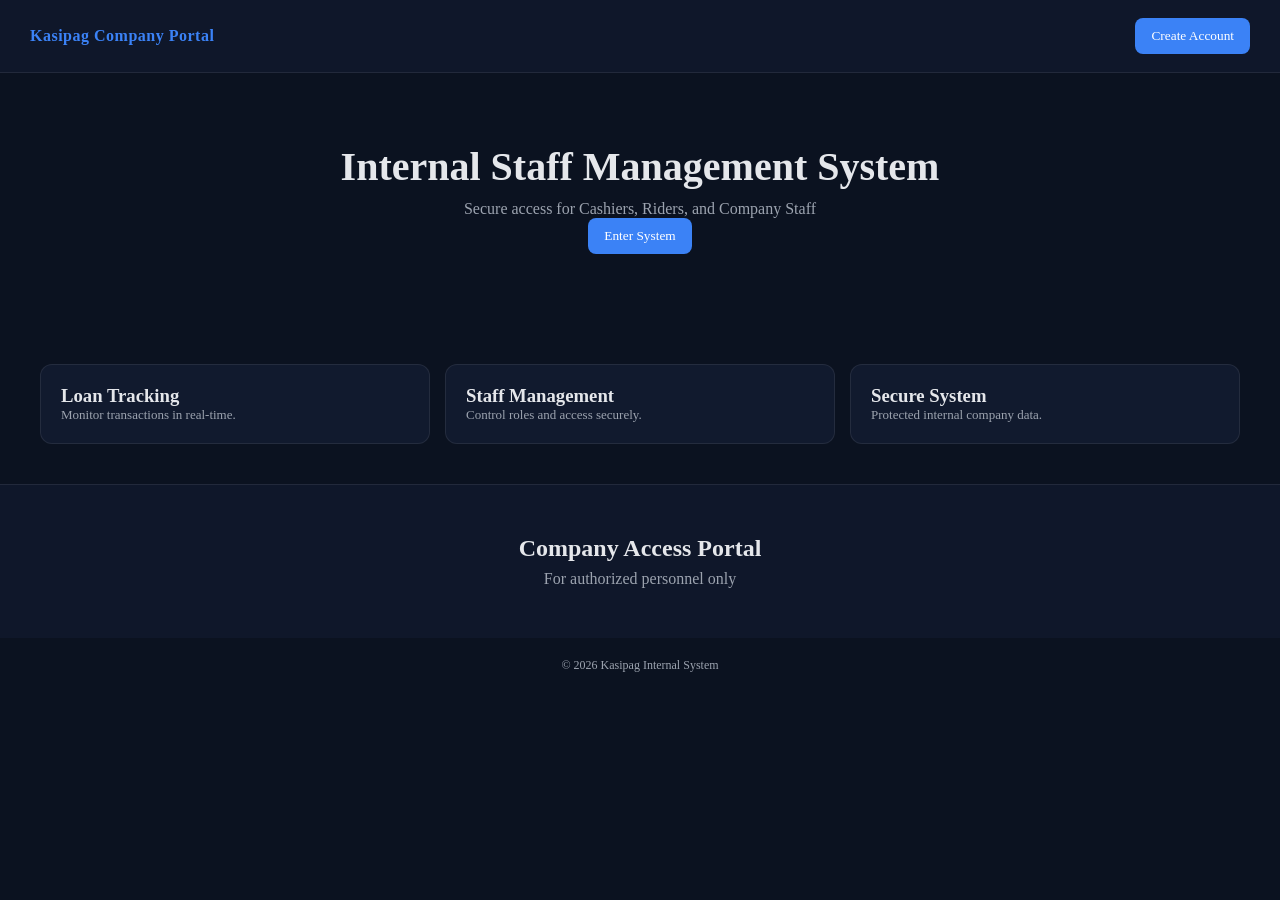
<file: index.html>
<!DOCTYPE html>
<html lang="en">
<head>
<meta charset="UTF-8">
<meta name="viewport" content="width=device-width, initial-scale=1.0">
<title>Kasipag Company Portal</title>

<style>
:root{
  --bg:#0b1220;
  --card:#111a2e;
  --text:#e5e7eb;
  --muted:#9ca3af;
  --accent:#3b82f6;
  --border:rgba(255,255,255,0.08);
}

*{
  margin:0;
  padding:0;
  box-sizing:border-box;
  font-family:Segoe UI;
}

body{
  background:var(--bg);
  color:var(--text);
  overflow-x:hidden;
}

/* HEADER */
header{
  display:flex;
  justify-content:space-between;
  align-items:center;
  padding:18px 30px;
  background:#0f172a;
  border-bottom:1px solid var(--border);
  position:sticky;
  top:0;
}

.logo{
  font-weight:600;
  color:var(--accent);
  letter-spacing:0.5px;
}

.btn{
  padding:10px 16px;
  border:none;
  border-radius:8px;
  background:var(--accent);
  color:white;
  cursor:pointer;
  transition:.2s;
}

.btn:hover{
  opacity:0.85;
}

/* HERO */
.hero{
  text-align:center;
  padding:70px 20px;
}

.hero h1{
  font-size:40px;
  font-weight:600;
}

.hero p{
  color:var(--muted);
  margin-top:10px;
}

/* FEATURES */
.features{
  display:grid;
  grid-template-columns:repeat(auto-fit,minmax(220px,1fr));
  gap:15px;
  padding:40px;
}

.card{
  background:var(--card);
  padding:20px;
  border-radius:12px;
  border:1px solid var(--border);
  transition:.2s;
}

.card:hover{
  transform:translateY(-3px);
}

/* CTA */
.cta{
  text-align:center;
  padding:50px 20px;
  background:#0f172a;
  border-top:1px solid var(--border);
}

/* MODAL */
.modal{
  position:fixed;
  inset:0;
  display:none;
  justify-content:center;
  align-items:center;
  background:rgba(0,0,0,0.6);
}

.modal-box{
  width:340px;
  background:var(--card);
  padding:20px;
  border-radius:12px;
  border:1px solid var(--border);
}

.modal-box h3{
  margin-bottom:10px;
  font-weight:500;
}

input,select{
  width:100%;
  padding:10px;
  margin:8px 0;
  border-radius:8px;
  border:1px solid var(--border);
  background:#0b1220;
  color:white;
  outline:none;
}

.close{
  float:right;
  cursor:pointer;
  color:var(--muted);
}

#msg{
  font-size:12px;
  margin-top:8px;
  color:var(--muted);
}

/* RESPONSIVE */
@media(max-width:600px){
  .hero h1{font-size:28px;}
}
</style>
</head>

<body>

<header>
  <div class="logo">Kasipag Company Portal</div>
  <button class="btn" onclick="openModal()">Create Account</button>
</header>

<section class="hero">
  <h1>Internal Staff Management System</h1>
  <p>Secure access for Cashiers, Riders, and Company Staff</p>

  <a href="role-selector.html">
    <button class="btn">Enter System</button>
  </a>
</section>

<section class="features">

  <div class="card">
    <h3>Loan Tracking</h3>
    <p style="color:var(--muted);font-size:13px;">Monitor transactions in real-time.</p>
  </div>

  <div class="card">
    <h3>Staff Management</h3>
    <p style="color:var(--muted);font-size:13px;">Control roles and access securely.</p>
  </div>

  <div class="card">
    <h3>Secure System</h3>
    <p style="color:var(--muted);font-size:13px;">Protected internal company data.</p>
  </div>

</section>

<section class="cta">
  <h2>Company Access Portal</h2>
  <p style="color:var(--muted);margin-top:8px;">For authorized personnel only</p>
</section>

<footer style="text-align:center;padding:20px;color:var(--muted);font-size:12px;">
  © 2026 Kasipag Internal System
</footer>

<!-- MODAL -->
<div class="modal" id="modal">

  <div class="modal-box">

    <span class="close" onclick="closeModal()">✖</span>

    <h3>Create Staff Account</h3>

    <input id="name" placeholder="Full Name">
    <input id="email" placeholder="Company Email">
    <input id="password" type="password" placeholder="Password">

    <select id="role">
      <option value="cashier">Cashier</option>
      <option value="rider 1">Rider 1</option>
      <option value="rider 2">Rider 2</option>
      <option value="rider 3">Rider 3</option>
    </select>

    <button class="btn" onclick="signup()">Submit Request</button>

    <p id="msg"></p>

  </div>

</div>

<script>

function openModal(){
  modal.style.display="flex";
}

function closeModal(){
  modal.style.display="none";
}

/* COMPANY SIGNUP FLOW */
function signup(){

  let users = JSON.parse(localStorage.getItem("users")) || [];

  let newUser = {
    name:name.value,
    email:email.value,
    password:password.value,
    role:role.value,
    status:"pending"
  };

  users.push(newUser);
  localStorage.setItem("users", JSON.stringify(users));

  msg.innerHTML = "Request submitted. Waiting for HR approval...";
  msg.style.color = "#9ca3af";

  setTimeout(()=>{
    alert("Submitted to HR ✔ Await confirmation");
    closeModal();
  },1200);

}

</script>

</body>
</html>
</file>
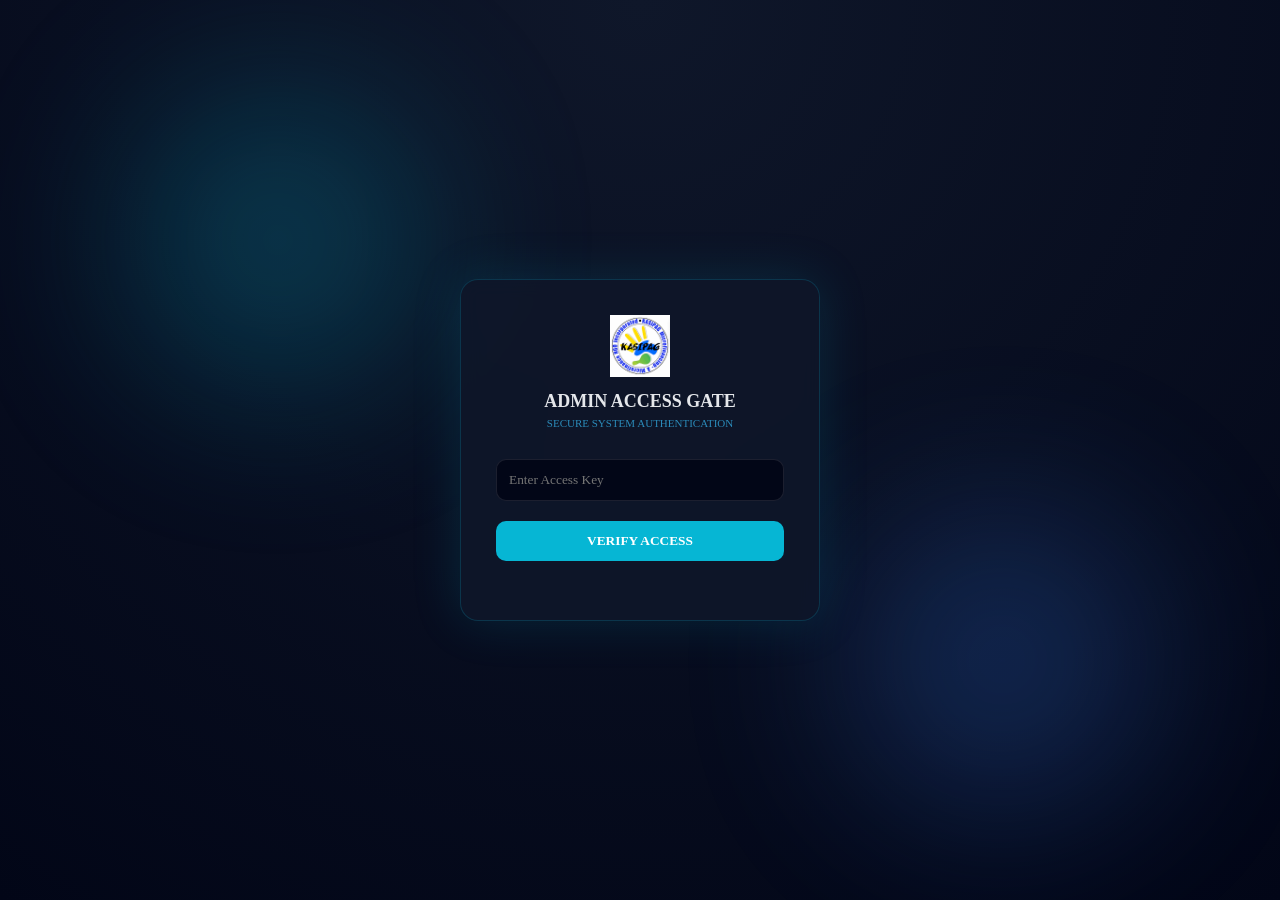
<file: admin-access.html>
<!DOCTYPE html>
<html lang="en">
<head>
<meta charset="UTF-8">
<meta name="viewport" content="width=device-width, initial-scale=1.0">
<title>Secure Admin Access</title>

<style>
:root{
  --bg:#020617;
  --card:#0f172a;
  --accent:#06b6d4;
  --text:#e5e7eb;
  --danger:#ef4444;
  --success:#22c55e;
}

*{
  margin:0;
  padding:0;
  box-sizing:border-box;
  font-family:Segoe UI;
}

body{
  height:100vh;
  display:flex;
  justify-content:center;
  align-items:center;
  background:radial-gradient(circle at top,#0f172a,#020617);
  color:var(--text);
  overflow:hidden;
}

/* 🔥 BACKGROUND EFFECT */
.bg{
  position:fixed;
  width:100%;
  height:100%;
  z-index:-1;
}

.glow{
  position:absolute;
  width:300px;
  height:300px;
  border-radius:50%;
  filter:blur(90px);
  opacity:0.25;
  animation:float 8s infinite alternate;
}

.g1{background:#06b6d4;top:10%;left:10%;}
.g2{background:#3b82f6;bottom:10%;right:10%;}

@keyframes float{
  from{transform:translateY(0);}
  to{transform:translateY(40px);}
}

/* LOGIN BOX */
.box{
  width:360px;
  padding:35px;
  border-radius:18px;
  background:rgba(15,23,42,0.9);
  border:1px solid rgba(6,182,212,0.2);
  box-shadow:0 0 50px rgba(6,182,212,0.15);
  text-align:center;
  backdrop-filter:blur(10px);
  animation:fade 0.6s ease-in-out;
}

@keyframes fade{
  from{opacity:0;transform:translateY(20px);}
  to{opacity:1;transform:translateY(0);}
}

.logo{
  width:60px;
  margin-bottom:10px;
}

h2{
  font-size:18px;
  margin-bottom:5px;
}

.secure{
  font-size:11px;
  color:#38bdf8;
  opacity:0.7;
  margin-bottom:20px;
}

/* INPUT */
input{
  width:100%;
  padding:12px;
  margin:10px 0;
  border-radius:10px;
  border:1px solid rgba(255,255,255,0.1);
  background:#020617;
  color:white;
  outline:none;
}

input:focus{
  border-color:var(--accent);
}

/* BUTTON */
button{
  width:100%;
  padding:12px;
  margin-top:10px;
  border:none;
  border-radius:10px;
  background:var(--accent);
  color:white;
  font-weight:600;
  cursor:pointer;
  transition:.2s;
}

button:hover{
  transform:scale(1.03);
  box-shadow:0 0 15px rgba(6,182,212,0.4);
}

/* LOADING */
.loading{
  height:4px;
  width:0%;
  margin-top:10px;
  background:var(--accent);
  transition:0.5s;
}

/* MESSAGE */
#msg{
  margin-top:10px;
  font-size:12px;
}

/* SHAKE */
.shake{
  animation:shake 0.3s;
}

@keyframes shake{
  0%{transform:translateX(0);}
  25%{transform:translateX(-5px);}
  50%{transform:translateX(5px);}
  75%{transform:translateX(-5px);}
  100%{transform:translateX(0);}
}

/* MOBILE */
@media(max-width:480px){
  .box{
    width:90%;
  }
}
</style>
</head>

<body>

<!-- BACKGROUND -->
<div class="bg">
  <div class="glow g1"></div>
  <div class="glow g2"></div>
</div>

<!-- LOGIN -->
<div class="box" id="box">

  <img src="kasipag.png" class="logo">

  <h2>ADMIN ACCESS GATE</h2>
  <div class="secure">SECURE SYSTEM AUTHENTICATION</div>

  <input type="password" id="accessKey" placeholder="Enter Access Key">

  <button onclick="checkAccess()">VERIFY ACCESS</button>

  <div class="loading" id="load"></div>

  <p id="msg"></p>

</div>

<script>

function checkAccess(){

  const key = document.getElementById("accessKey").value;
  const msg = document.getElementById("msg");
  const box = document.getElementById("box");
  const load = document.getElementById("load");

  load.style.width = "100%";
  msg.innerHTML = "Verifying secure token...";

  setTimeout(()=>{

    if(key === "admin123"){
      msg.style.color = "#22c55e";
      msg.innerHTML = "Access Granted ✔";
      
      setTimeout(()=>{
        window.location.href = "admin-login.html";
      },800);

    } else {
      msg.style.color = "#ef4444";
      msg.innerHTML = "Invalid Access Key";
      box.classList.add("shake");

      setTimeout(()=>{
        box.classList.remove("shake");
      },300);

      load.style.width = "0%";
    }

  },1200);

}

</script>

</body>
</html>
</file>
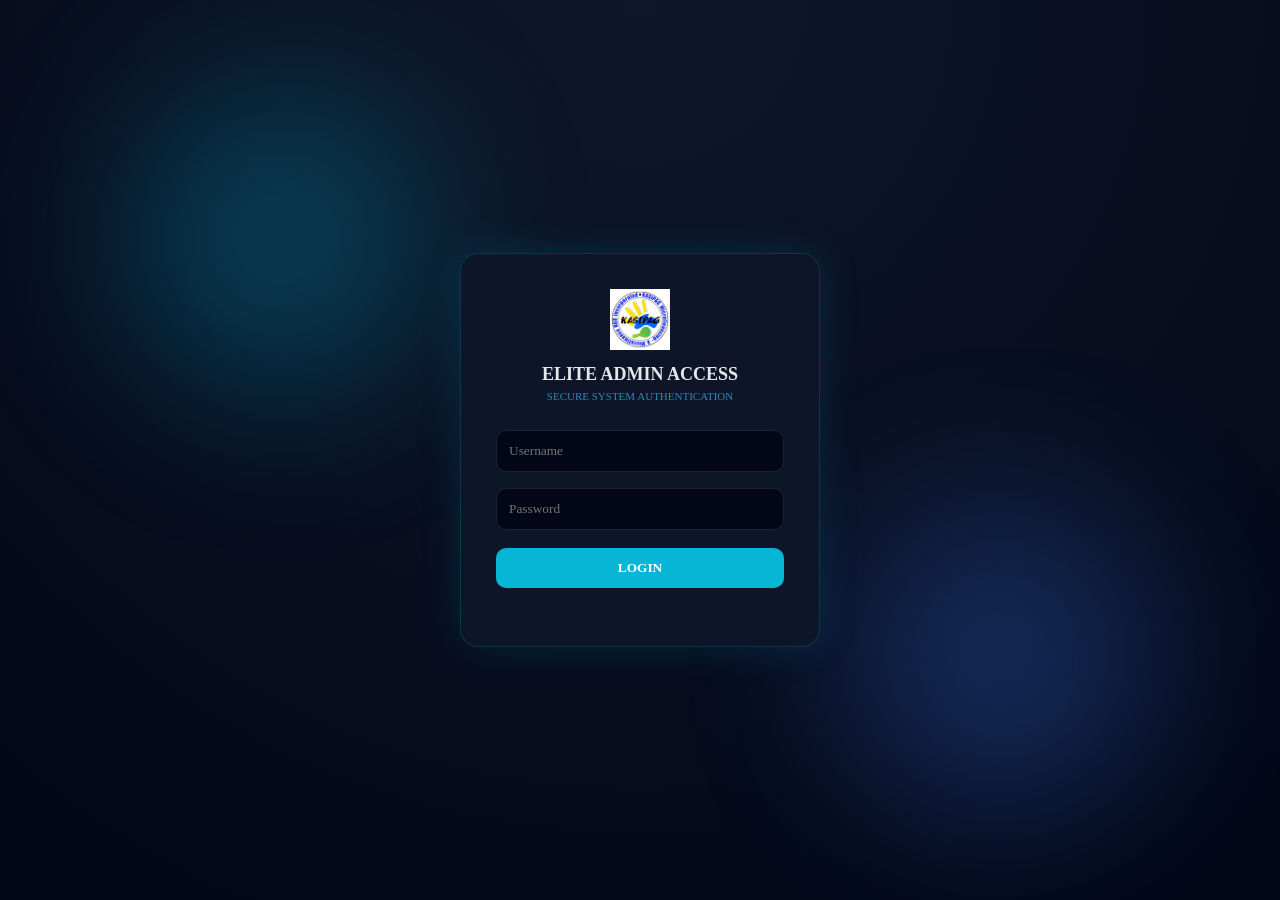
<file: admin-login.html>
<!DOCTYPE html>
<html lang="en">
<head>
<meta charset="UTF-8">
<meta name="viewport" content="width=device-width, initial-scale=1.0">
<title>Kasipag Elite Admin</title>

<style>
:root{
  --bg:#050b18;
  --card:#0f172a;
  --accent:#06b6d4;
  --text:#e5e7eb;
  --danger:#ef4444;
  --success:#22c55e;
}

*{
  margin:0;
  padding:0;
  box-sizing:border-box;
  font-family:Segoe UI;
}

body{
  height:100vh;
  display:flex;
  justify-content:center;
  align-items:center;
  background:radial-gradient(circle at top,#0f172a,#020617);
  color:var(--text);
  overflow:hidden;
}

/* 🔥 BACKGROUND GLOW */
.bg{
  position:fixed;
  width:100%;
  height:100%;
  z-index:-1;
}

.glow{
  position:absolute;
  width:300px;
  height:300px;
  border-radius:50%;
  filter:blur(90px);
  opacity:0.3;
  animation:float 8s infinite alternate;
}

.g1{background:#06b6d4;top:10%;left:10%;}
.g2{background:#3b82f6;bottom:10%;right:10%;}

@keyframes float{
  from{transform:translateY(0);}
  to{transform:translateY(40px);}
}

/* LOGIN BOX */
.box{
  width:360px;
  padding:35px;
  border-radius:18px;
  background:rgba(15,23,42,0.9);
  border:1px solid rgba(6,182,212,0.2);
  box-shadow:0 0 40px rgba(6,182,212,0.15);
  text-align:center;
  backdrop-filter:blur(10px);
  animation:fade 0.8s ease-in-out;
}

@keyframes fade{
  from{opacity:0;transform:translateY(20px);}
  to{opacity:1;transform:translateY(0);}
}

.logo{
  width:60px;
  margin-bottom:10px;
}

h2{
  font-size:18px;
  margin-bottom:5px;
}

.sub{
  font-size:11px;
  color:#38bdf8;
  opacity:0.7;
  margin-bottom:20px;
}

/* INPUT */
input{
  width:100%;
  padding:12px;
  margin:8px 0;
  border-radius:10px;
  border:1px solid rgba(255,255,255,0.1);
  background:#020617;
  color:white;
  outline:none;
}

input:focus{
  border-color:var(--accent);
}

/* BUTTON */
button{
  width:100%;
  padding:12px;
  margin-top:10px;
  border:none;
  border-radius:10px;
  background:var(--accent);
  color:white;
  font-weight:600;
  cursor:pointer;
  transition:.3s;
}

button:hover{
  transform:scale(1.03);
  box-shadow:0 0 15px rgba(6,182,212,0.4);
}

/* LOADER */
.loader{
  height:3px;
  width:0%;
  background:var(--accent);
  margin-top:10px;
  transition:0.5s;
}

/* MESSAGE */
#msg{
  margin-top:10px;
  font-size:12px;
}

/* SHAKE */
.shake{
  animation:shake 0.3s;
}

@keyframes shake{
  0%{transform:translateX(0);}
  25%{transform:translateX(-5px);}
  50%{transform:translateX(5px);}
  75%{transform:translateX(-5px);}
  100%{transform:translateX(0);}
}

/* MOBILE */
@media(max-width:480px){
  .box{
    width:90%;
  }
}
</style>
</head>

<body>

<!-- BACKGROUND -->
<div class="bg">
  <div class="glow g1"></div>
  <div class="glow g2"></div>
</div>

<!-- LOGIN BOX -->
<div class="box" id="box">

  <img src="kasipag.png" class="logo">

  <h2>ELITE ADMIN ACCESS</h2>
  <div class="sub">SECURE SYSTEM AUTHENTICATION</div>

  <input id="user" placeholder="Username">
  <input id="pass" type="password" placeholder="Password">

  <button onclick="login()">LOGIN</button>

  <div class="loader" id="loader"></div>
  <p id="msg"></p>

</div>

<script>

function login(){

  let u = document.getElementById("user").value;
  let p = document.getElementById("pass").value;
  let msg = document.getElementById("msg");
  let box = document.getElementById("box");
  let loader = document.getElementById("loader");

  loader.style.width = "100%";
  msg.innerHTML = "Authenticating...";

  setTimeout(()=>{

    if(u === "admin" && p === "kasipag123"){
      msg.style.color = "#22c55e";
      msg.innerHTML = "Access Granted ✔";
      window.location.href = "admin.html";
    } 
    else {
      msg.style.color = "#ef4444";
      msg.innerHTML = "Invalid Credentials";
      box.classList.add("shake");

      setTimeout(()=>{
        box.classList.remove("shake");
      },300);

      loader.style.width = "0%";
    }

  },1200);

}

</script>

</body>
</html>
</file>
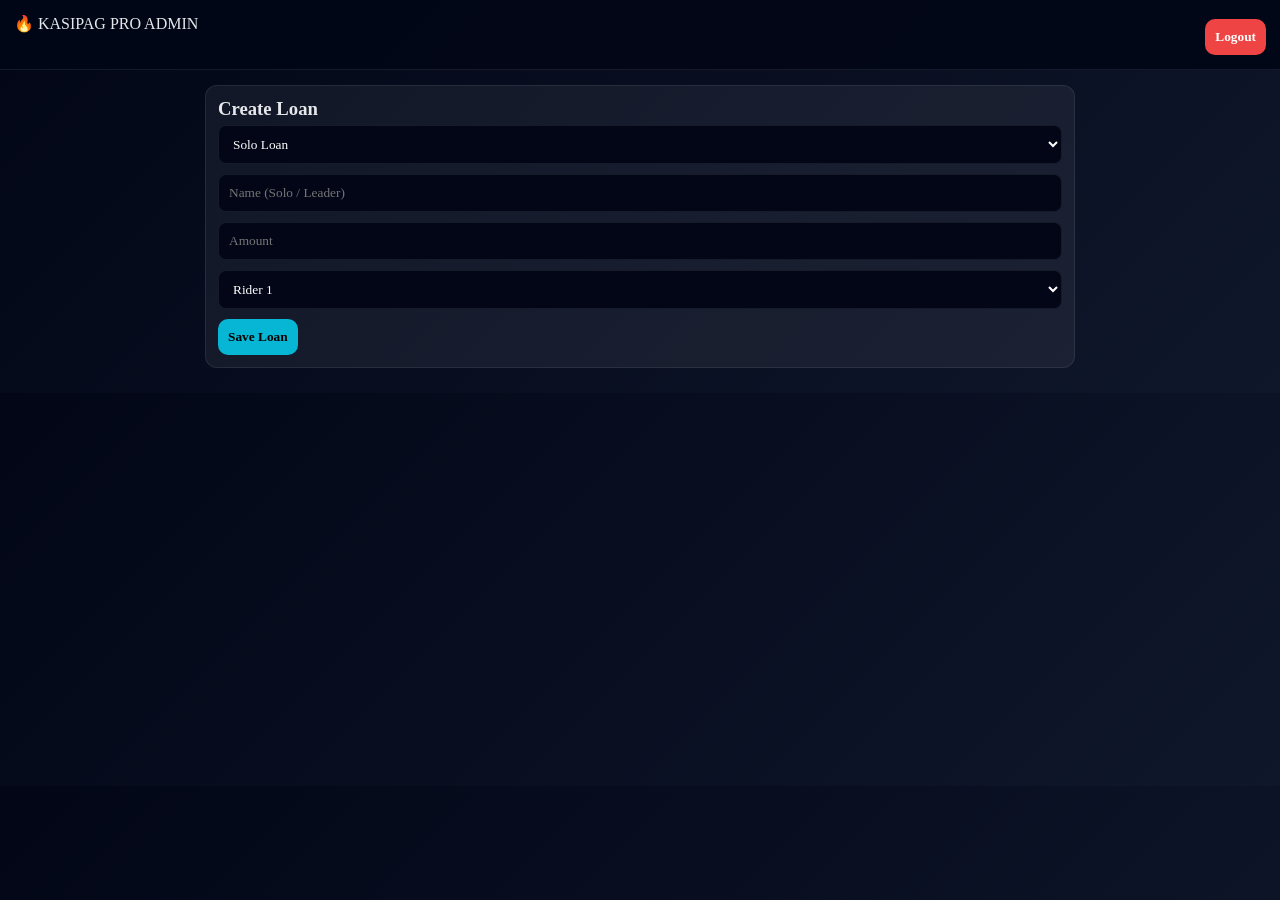
<file: admin.html>
<!DOCTYPE html>
<html lang="en">
<head>
<meta charset="UTF-8" />
<meta name="viewport" content="width=device-width, initial-scale=1.0"/>
<title>Kasipag Pro Admin</title>

<style>
:root{
  --bg:#0b1220;
  --card:rgba(255,255,255,0.06);
  --border:rgba(255,255,255,0.08);
  --primary:#06b6d4;
  --text:#e5e7eb;
  --muted:#94a3b8;
}

*{margin:0;padding:0;box-sizing:border-box;font-family:Segoe UI;}

body{
  background:linear-gradient(135deg,#020617,#0f172a);
  color:var(--text);
}

/* HEADER */
header{
  padding:14px;
  background:rgba(2,6,23,.9);
  border-bottom:1px solid var(--border);
  display:flex;
  justify-content:space-between;
  position:sticky;
  top:0;
}

button.logout{
  background:#ef4444;
  color:white;
}

/* CONTAINER */
.container{
  max-width:900px;
  margin:auto;
  padding:15px;
}

/* CARD */
.card{
  background:var(--card);
  border:1px solid var(--border);
  padding:12px;
  border-radius:12px;
  margin-bottom:10px;
}

/* INPUT */
input,select{
  width:100%;
  padding:10px;
  margin:5px 0;
  border-radius:8px;
  border:1px solid var(--border);
  background:#020617;
  color:white;
}

/* BUTTON */
button{
  padding:10px;
  border:none;
  border-radius:10px;
  background:var(--primary);
  cursor:pointer;
  font-weight:600;
  margin-top:5px;
}

/* STATUS */
.status{
  padding:4px 8px;
  border-radius:999px;
  font-size:12px;
}

.Pending{background:rgba(245,158,11,.2);color:#fbbf24}
.Collected{background:rgba(59,130,246,.2);color:#60a5fa}
.Verified{background:rgba(34,197,94,.2);color:#4ade80}

/* GROUP BOX */
.groupBox{
  padding:10px;
  border:1px dashed #334155;
  border-radius:10px;
  margin-top:10px;
}

.small{
  font-size:12px;
  color:var(--muted);
}

</style>
</head>

<body>

<header>
  <div>🔥 KASIPAG PRO ADMIN</div>
  <button class="logout" onclick="logout()">Logout</button>
</header>

<div class="container">

<!-- ADD LOAN -->
<div class="card">
  <h3>Create Loan</h3>

  <select id="type" onchange="toggleGroup()">
    <option value="solo">Solo Loan</option>
    <option value="group">Group Loan</option>
  </select>

  <input id="name" placeholder="Name (Solo / Leader)">

  <input id="amount" placeholder="Amount">

  <!-- GROUP SECTION -->
  <div id="groupBox" class="groupBox" style="display:none;">
    <h4>Group Members</h4>
    <input id="memberName" placeholder="Member Name">
    <button onclick="addMember()">Add Member</button>
    <div id="members"></div>
  </div>

  <select id="rider">
    <option value="rider1">Rider 1</option>
    <option value="rider2">Rider 2</option>
    <option value="rider3">Rider 3</option>
  </select>

  <button onclick="addLoan()">Save Loan</button>
</div>

<!-- LIST -->
<div id="list"></div>

</div>

<script>

let loans = JSON.parse(localStorage.getItem("loans")) || [];
let members = [];

/* TOGGLE GROUP */
function toggleGroup(){
  let type = document.getElementById("type").value;
  document.getElementById("groupBox").style.display = type==="group" ? "block":"none";
}

/* ADD MEMBER */
function addMember(){
  let name = document.getElementById("memberName").value;
  if(!name) return;

  members.push(name);
  renderMembers();
  document.getElementById("memberName").value="";
}

/* SHOW MEMBERS */
function renderMembers(){
  let box = document.getElementById("members");
  box.innerHTML = "";

  members.forEach((m,i)=>{
    box.innerHTML += `<div>• ${m}</div>`;
  });
}

/* ADD LOAN */
function addLoan(){
  let type = document.getElementById("type").value;
  let name = document.getElementById("name").value;
  let amount = document.getElementById("amount").value;
  let rider = document.getElementById("rider").value;

  if(!name || !amount) return alert("Fill required fields");

  let loan = {
    id: Date.now(),
    type: type,
    leader: name,
    amount: Number(amount),
    rider: rider,
    status: "Pending",
    members: type==="group" ? members : []
  };

  loans.push(loan);

  localStorage.setItem("loans", JSON.stringify(loans));

  members = [];
  renderMembers();
  render();
}

/* STATUS FLOW */
function nextStatus(i){
  let status = loans[i].status;

  if(status==="Pending") loans[i].status="Collected";
  else if(status==="Collected") loans[i].status="Verified";
  else loans[i].status="Verified";

  localStorage.setItem("loans", JSON.stringify(loans));
  render();
}

/* DELETE */
function deleteLoan(i){
  if(confirm("Delete?")){
    loans.splice(i,1);
    localStorage.setItem("loans", JSON.stringify(loans));
    render();
  }
}

/* RENDER */
function render(){
  let list = document.getElementById("list");
  list.innerHTML="";

  loans.forEach((l,i)=>{

    list.innerHTML += `
    <div class="card">
      <b>${l.type.toUpperCase()} LOAN</b><br><br>

      👤 ${l.leader}<br>

      ${l.type==="group"
        ? `<div class="small">Group Members:<br>${l.members.map(m=>"• "+m).join("<br>")}</div>`
        : ""}

      <br>💰 ₱${l.amount}<br>

      <span class="status ${l.status}">${l.status}</span><br>

      🚴 Assigned: ${l.rider}<br><br>

      <button onclick="nextStatus(${i})">Next Status</button>
      <button onclick="deleteLoan(${i})" style="background:#ef4444;color:white;">Delete</button>
    </div>
    `;
  });

  localStorage.setItem("loans", JSON.stringify(loans));
}

/* REALTIME */
window.addEventListener("storage", render);

/* LOGOUT */
function logout(){
  localStorage.removeItem("role");
  window.location.href="index.html";
}

/* INIT */
render();

</script>

</body>
</html>
</file>
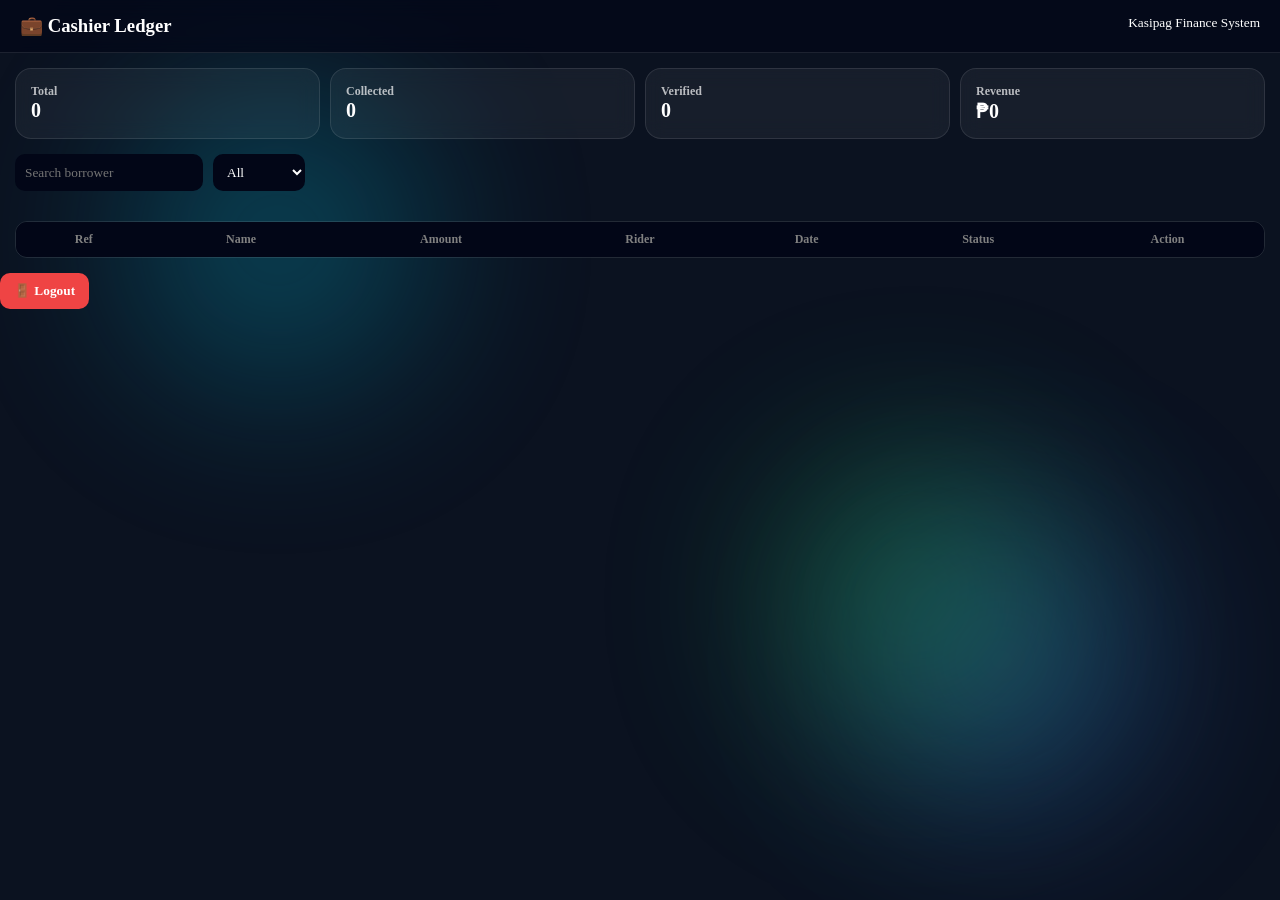
<file: cashier.html>
<!DOCTYPE html>
<html lang="en">
<head>
<meta charset="UTF-8">
<meta name="viewport" content="width=device-width, initial-scale=1.0">
<title>Kasipag Cashier Ledger Pro</title>

<style>
:root{
  --bg:#0b1220;
  --card:rgba(255,255,255,0.05);
  --border:rgba(255,255,255,0.1);
  --primary:#06b6d4;
  --green:#22c55e;
  --blue:#3b82f6;
  --yellow:#f59e0b;
}

*{
  margin:0;
  padding:0;
  box-sizing:border-box;
  font-family:Segoe UI;
}

body{
  background:var(--bg);
  color:white;
  overflow-x:hidden;
}

/* 🔥 FLOATING BACKGROUND WIDGETS */
.bg{
  position:fixed;
  width:100%;
  height:100%;
  z-index:-1;
}

.circle{
  position:absolute;
  width:300px;
  height:300px;
  border-radius:50%;
  filter:blur(90px);
  opacity:0.3;
  animation:float 8s infinite alternate;
}

.c1{background:#06b6d4;top:10%;left:10%;}
.c2{background:#3b82f6;bottom:10%;right:10%;}
.c3{background:#22c55e;top:50%;left:60%;}

@keyframes float{
  from{transform:translateY(0);}
  to{transform:translateY(40px);}
}

/* HEADER */
.header{
  display:flex;
  justify-content:space-between;
  padding:15px 20px;
  background:rgba(2,6,23,0.7);
  backdrop-filter:blur(10px);
  border-bottom:1px solid var(--border);
}

/* KPI WIDGETS */
.kpi{
  display:grid;
  grid-template-columns:repeat(auto-fit,minmax(140px,1fr));
  gap:10px;
  padding:15px;
}

.card{
  background:var(--card);
  border:1px solid var(--border);
  padding:15px;
  border-radius:16px;
  backdrop-filter:blur(10px);
  transition:.3s;
}

.card:hover{
  transform:translateY(-5px);
}

.card h4{
  font-size:12px;
  opacity:.7;
}

.card p{
  font-size:20px;
  font-weight:bold;
}

/* FILTER */
.filters{
  display:flex;
  gap:10px;
  padding:0 15px 15px;
  flex-wrap:wrap;
}

input,select{
  padding:10px;
  border-radius:10px;
  border:none;
  background:#020617;
  color:white;
}

/* TABLE */
.table{
  margin:15px;
  border-radius:12px;
  overflow:hidden;
  border:1px solid var(--border);
}

table{
  width:100%;
  border-collapse:collapse;
}

th{
  background:#020617;
  padding:10px;
  font-size:12px;
  color:gray;
}

td{
  padding:10px;
  border-bottom:1px solid var(--border);
}

/* STATUS */
.status{
  padding:4px 8px;
  border-radius:8px;
  font-size:12px;
}

.collected{background:var(--blue);}
.verified{background:var(--green);}

/* BUTTON */
button{
  padding:6px 10px;
  border:none;
  border-radius:8px;
  background:var(--primary);
  cursor:pointer;
  transition:.3s;
}

button:hover{
  transform:scale(1.05);
}

/* MOBILE */
.mobile{
  display:none;
  padding:15px;
}

.item{
  background:var(--card);
  border:1px solid var(--border);
  padding:12px;
  border-radius:12px;
  margin-bottom:10px;
  backdrop-filter:blur(10px);
}

/* RESPONSIVE */
@media(max-width:768px){
  table{display:none;}
  .mobile{display:block;}
}
</style>
</head>

<body>

<!-- BACKGROUND -->
<div class="bg">
  <div class="circle c1"></div>
  <div class="circle c2"></div>
  <div class="circle c3"></div>
</div>

<!-- HEADER -->
<div class="header">
  <h3>💼 Cashier Ledger</h3>
  <small>Kasipag Finance System</small>
</div>

<!-- KPI WIDGETS -->
<div class="kpi">
  <div class="card"><h4>Total</h4><p id="total">0</p></div>
  <div class="card"><h4>Collected</h4><p id="collected">0</p></div>
  <div class="card"><h4>Verified</h4><p id="verified">0</p></div>
  <div class="card"><h4>Revenue</h4><p id="amount">₱0</p></div>
</div>

<!-- FILTER -->
<div class="filters">
  <input id="search" placeholder="Search borrower">
  <select id="filter">
    <option value="all">All</option>
    <option value="Collected">Collected</option>
    <option value="Verified">Verified</option>
  </select>
</div>

<!-- TABLE -->
<div class="table">
<table>
<thead>
<tr>
<th>Ref</th>
<th>Name</th>
<th>Amount</th>
<th>Rider</th>
<th>Date</th>
<th>Status</th>
<th>Action</th>
</tr>
</thead>
<tbody id="table"></tbody>
</table>
</div>

<!-- MOBILE -->
<div class="mobile" id="mobile"></div>

<script>

let loans = JSON.parse(localStorage.getItem("loans")) || [];

/* REF */
function ref(){
  return "KS-" + Math.floor(Math.random()*999999);
}

/* RENDER */
function render(){

let table=document.getElementById("table");
let mobile=document.getElementById("mobile");

table.innerHTML="";
mobile.innerHTML="";

let total=0,collected=0,verified=0,amount=0;

let search=document.getElementById("search").value.toLowerCase();
let filter=document.getElementById("filter").value;

loans.forEach((l,i)=>{

if(!l.ref) l.ref=ref();

if(search && !l.leader.toLowerCase().includes(search)) return;
if(filter!="all" && l.status!=filter) return;

total++;

if(l.status=="Collected") collected++;
if(l.status=="Verified"){
  verified++;
  amount+=Number(l.amount);
}

/* TABLE */
table.innerHTML+=`
<tr>
<td>${l.ref}</td>
<td>${l.leader}</td>
<td>₱${l.amount}</td>
<td>${l.rider}</td>
<td>${l.date||"-"}</td>
<td><span class="status ${l.status.toLowerCase()}">${l.status}</span></td>
<td>
${l.status=="Collected"
? `<button onclick="verify(${i})">Verify</button>`
: "✔"}
</td>
</tr>`;

/* MOBILE */
mobile.innerHTML+=`
<div class="item">
<b>${l.leader}</b><br>
₱${l.amount}<br>
${l.rider}<br>
<span class="status ${l.status.toLowerCase()}">${l.status}</span><br>
${l.status=="Collected"
? `<button onclick="verify(${i})">Verify</button>`
: ""}
</div>`;
});

document.getElementById("total").innerText=total;
document.getElementById("collected").innerText=collected;
document.getElementById("verified").innerText=verified;
document.getElementById("amount").innerText="₱"+amount;

localStorage.setItem("loans",JSON.stringify(loans));
}

/* VERIFY */
function verify(i){
  loans[i].status="Verified";
  loans[i].date=new Date().toLocaleDateString();
  localStorage.setItem("loans",JSON.stringify(loans));
  render();
}

/* EVENTS */
search.addEventListener("input",render);
filter.addEventListener("change",render);

/* INIT */
render();

</script>
<!-- LOGOUT BUTTON -->
<button onclick="logout()" style="
  padding:10px 14px;
  border:none;
  border-radius:10px;
  background:#ef4444;
  color:white;
  cursor:pointer;
  font-weight:600;
">
  🚪 Logout
</button>

<script>
function logout(){
  if(confirm("Are you sure you want to logout?")){
    localStorage.removeItem("role");
    window.location.href = "login.html";
  }
}
</script>
</body>
</html>
</file>
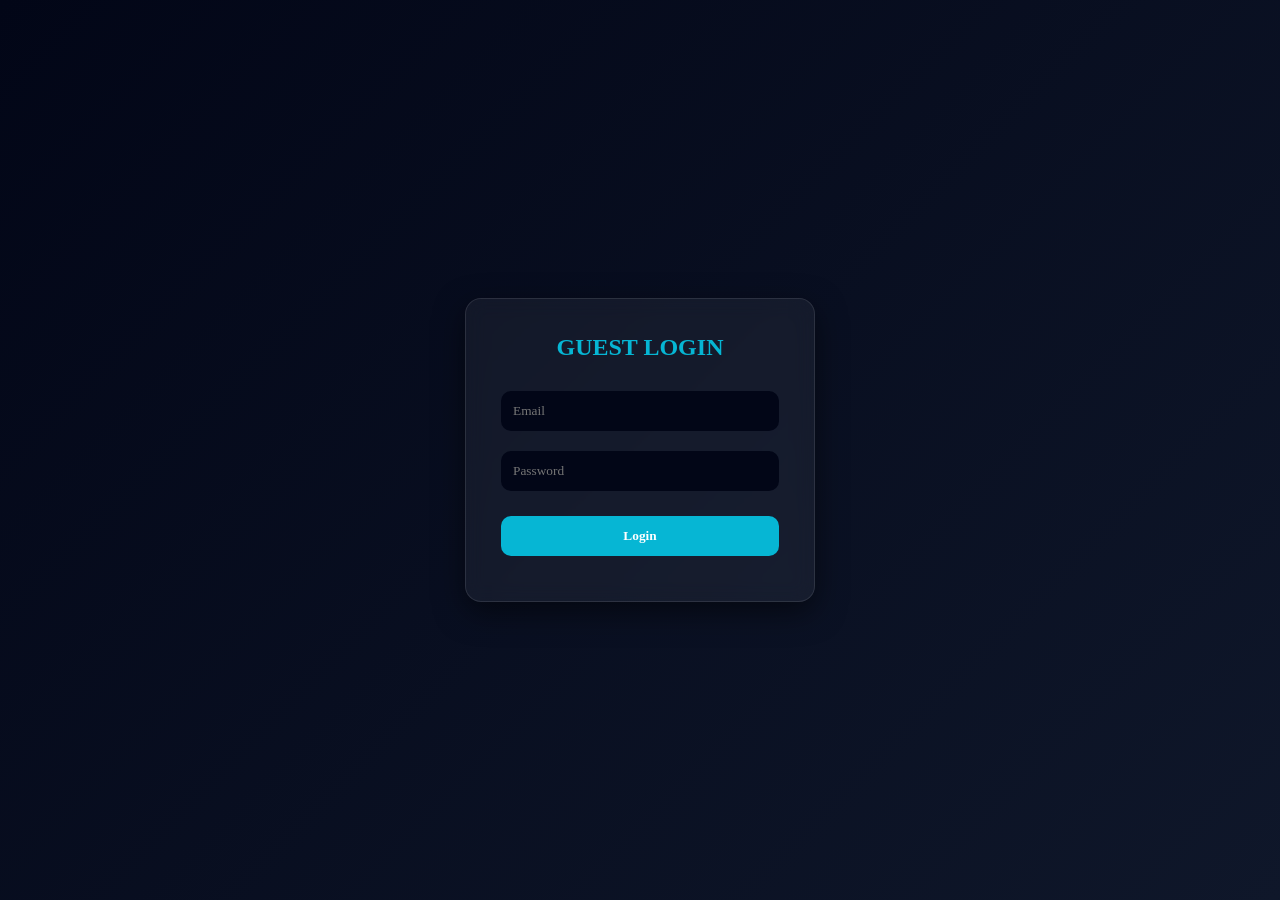
<file: login.html>
<!DOCTYPE html>
<html lang="en">
<head>
<meta charset="UTF-8">
<title>Login</title>

<style>
*{margin:0;padding:0;box-sizing:border-box;font-family:Segoe UI;}



body{
  height:100vh;
  display:flex;
  justify-content:center;
  align-items:center;
  background:linear-gradient(135deg,#020617,#0f172a);
  color:white;
}

.card{
  width:350px;
  padding:35px;
  border-radius:16px;
  background:rgba(255,255,255,0.05);
  backdrop-filter:blur(10px);
  border:1px solid rgba(255,255,255,0.1);
  box-shadow:0 10px 30px rgba(0,0,0,0.5);
}

h2{
  text-align:center;
  margin-bottom:20px;
  color:#06b6d4;
}

input{
  width:100%;
  padding:12px;
  margin:10px 0;
  border-radius:10px;
  border:none;
  background:#020617;
  color:white;
}

input:focus{
  outline:2px solid #06b6d4;
}

button{
  width:100%;
  padding:12px;
  margin-top:15px;
  border:none;
  border-radius:10px;
  background:#06b6d4;
  color:white;
  font-weight:bold;
  cursor:pointer;
  transition:.3s;
  position:relative;
}

button:hover{
  background:#0891b2;
}

button:disabled{
  opacity:0.6;
  cursor:not-allowed;
}

.spinner{
  width:20px;
  height:20px;
  border:3px solid white;
  border-top:3px solid transparent;
  border-radius:50%;
  animation:spin 1s linear infinite;
  margin:auto;
}

@keyframes spin{
  to{transform:rotate(360deg);}
}

#msg{
  text-align:center;
  margin-top:10px;
  font-size:14px;
}
</style>
</head>

<body>

<div class="card">

  <h2 id="roleTitle"></h2>

  <input id="email" placeholder="Email">
  <input id="password" type="password" placeholder="Password">

  <button id="loginBtn" onclick="login()">Login</button>

  <p id="msg"></p>

</div>

<script>
let role = localStorage.getItem("role") || "guest";
document.getElementById("roleTitle").innerText = role.toUpperCase() + " LOGIN";

const accounts = {
  admin:{email:"admin@kasipag.com",password:"admin123"},
  cashier:{email:"cashier@kasipag.com",password:"cashier123"},
  "rider 1":{email:"rider1@kasipag.com",password:"rider123"},
  "rider 2":{email:"rider2@kasipag.com",password:"rider123"},
  "rider 3":{email:"rider3@kasipag.com",password:"rider123"}
};

function login(){
  let email = document.getElementById("email").value;
  let password = document.getElementById("password").value;
  let msg = document.getElementById("msg");
  let btn = document.getElementById("loginBtn");

  let acc = accounts[role];

  if(!acc){
    msg.style.color="#ef4444";
    msg.innerHTML="Invalid role selected";
    return;
  }

  // 🔥 START LOADING
  btn.disabled = true;
  btn.innerHTML = '<div class="spinner"></div>';
  msg.innerHTML = "Logging in...";

  setTimeout(()=>{

    if(email === acc.email && password === acc.password){

      msg.style.color="#22c55e";
      msg.innerHTML="Login Successful";

      setTimeout(()=>{

        switch(role){
          case "admin":
            window.location.href="admin.html";
            break;

          case "cashier":
            window.location.href="cashier.html";
            break;

          case "rider 1":
            window.location.href="rider.html";
            break;

          case "rider 2":
            window.location.href="rider2.html";
            break;

          case "rider 3":
            window.location.href="rider3.html";
            break;

          default:
            window.location.href="index.html";
        }

      },1000);

    } else {
      msg.style.color="#ef4444";
      msg.innerHTML="Invalid credentials";

      // ❌ STOP LOADING
      btn.disabled = false;
      btn.innerHTML = "Login";
    }

  },1500); // loading delay
}
</script>

</body>
</html>
</file>
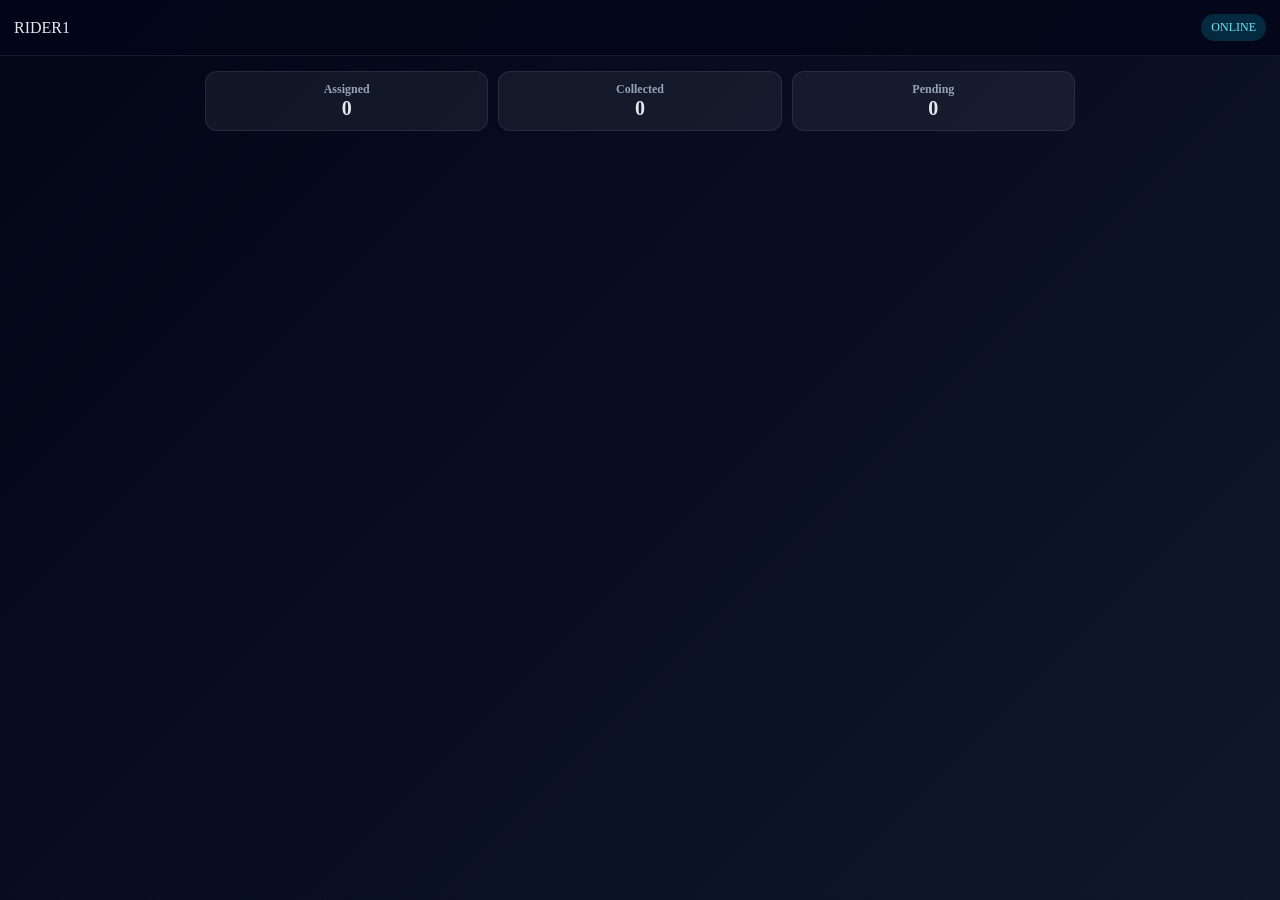
<file: rider.html>
<!DOCTYPE html>
<html lang="en">
<head>
<meta charset="UTF-8" />
<meta name="viewport" content="width=device-width, initial-scale=1.0"/>
<title>Kasipag Rider Dashboard</title>

<style>
:root{
  --bg:#0b1220;
  --glass:rgba(255,255,255,.06);
  --border:rgba(255,255,255,.08);
  --primary:#06b6d4;
  --text:#e5e7eb;
  --muted:#94a3b8;
}

*{margin:0;padding:0;box-sizing:border-box;font-family:Segoe UI;}

body{
  background:linear-gradient(135deg,#020617,#0f172a);
  color:var(--text);
  min-height:100vh;
}

/* HEADER */
header{
  display:flex;
  justify-content:space-between;
  align-items:center;
  padding:14px;
  background:rgba(2,6,23,.8);
  border-bottom:1px solid var(--border);
  position:sticky;
  top:0;
}

.badge{
  padding:6px 10px;
  border-radius:999px;
  background:rgba(6,182,212,.2);
  color:#67e8f9;
  font-size:12px;
}

/* CONTAINER */
.container{
  max-width:900px;
  margin:auto;
  padding:15px;
}

/* STATS */
.grid{
  display:grid;
  grid-template-columns:repeat(3,1fr);
  gap:10px;
  margin-bottom:15px;
}

.card{
  background:var(--glass);
  border:1px solid var(--border);
  padding:10px;
  border-radius:12px;
  text-align:center;
}

.card h4{
  font-size:12px;
  color:var(--muted);
}

.card p{
  font-size:20px;
  font-weight:600;
}

/* ITEM */
.item{
  background:var(--glass);
  border:1px solid var(--border);
  padding:12px;
  border-radius:12px;
  margin-bottom:10px;
}

.row{
  display:flex;
  justify-content:space-between;
}

.small{
  font-size:12px;
  color:var(--muted);
}

/* STATUS */
.status{
  padding:4px 8px;
  border-radius:999px;
  font-size:12px;
}

.Pending{background:rgba(245,158,11,.2);color:#fbbf24}
.Collected{background:rgba(59,130,246,.2);color:#60a5fa}

/* BUTTON */
button{
  margin-top:8px;
  padding:8px 10px;
  border:none;
  border-radius:10px;
  background:var(--primary);
  cursor:pointer;
  font-weight:600;
}

button:hover{opacity:.8}

</style>
</head>

<body>

<header>
  <div id="title">RIDER</div>
  <div class="badge" id="badge">ONLINE</div>
</header>

<div class="container">

<!-- STATS -->
<div class="grid">
  <div class="card">
    <h4>Assigned</h4>
    <p id="total">0</p>
  </div>

  <div class="card">
    <h4>Collected</h4>
    <p id="collected">0</p>
  </div>

  <div class="card">
    <h4>Pending</h4>
    <p id="pending">0</p>
  </div>
</div>

<!-- LIST -->
<div id="list"></div>

</div>

<script>

let role = localStorage.getItem("role") || "rider1";
role = role.toLowerCase();

document.getElementById("title").innerText = role.toUpperCase();

let loans = JSON.parse(localStorage.getItem("loans")) || [];

/* REALTIME UPDATE */
window.addEventListener("storage", () => {
  loans = JSON.parse(localStorage.getItem("loans")) || [];
  render();
});

/* RENDER */
function render(){
  let list = document.getElementById("list");
  list.innerHTML = "";

  let total = 0;
  let collected = 0;
  let pending = 0;

  loans.forEach((l,i)=>{

    if(!l.rider) return;
    if(l.rider.toLowerCase() !== role) return;

    total++;
    if(l.status === "Collected") collected++;
    if(l.status === "Pending") pending++;

    list.innerHTML += `
    <div class="item">
      <div class="row">
        <b>${l.leader}</b>
        <span class="status ${l.status}">${l.status}</span>
      </div>

      <div class="small">₱${l.amount}</div>
      <div class="small">Assigned: ${l.rider}</div>

      ${l.status === "Pending"
        ? `<button onclick="collect(${i})">Collect</button>`
        : `<div class="small">Completed ✔</div>`}
    </div>
    `;
  });

  document.getElementById("total").innerText = total;
  document.getElementById("collected").innerText = collected;
  document.getElementById("pending").innerText = pending;

  localStorage.setItem("loans", JSON.stringify(loans));
}

/* COLLECT */
function collect(i){
  loans[i].status = "Collected";
  localStorage.setItem("loans", JSON.stringify(loans));
  render();
}

/* INIT */
render();

</script>

</body>
</html>
</file>
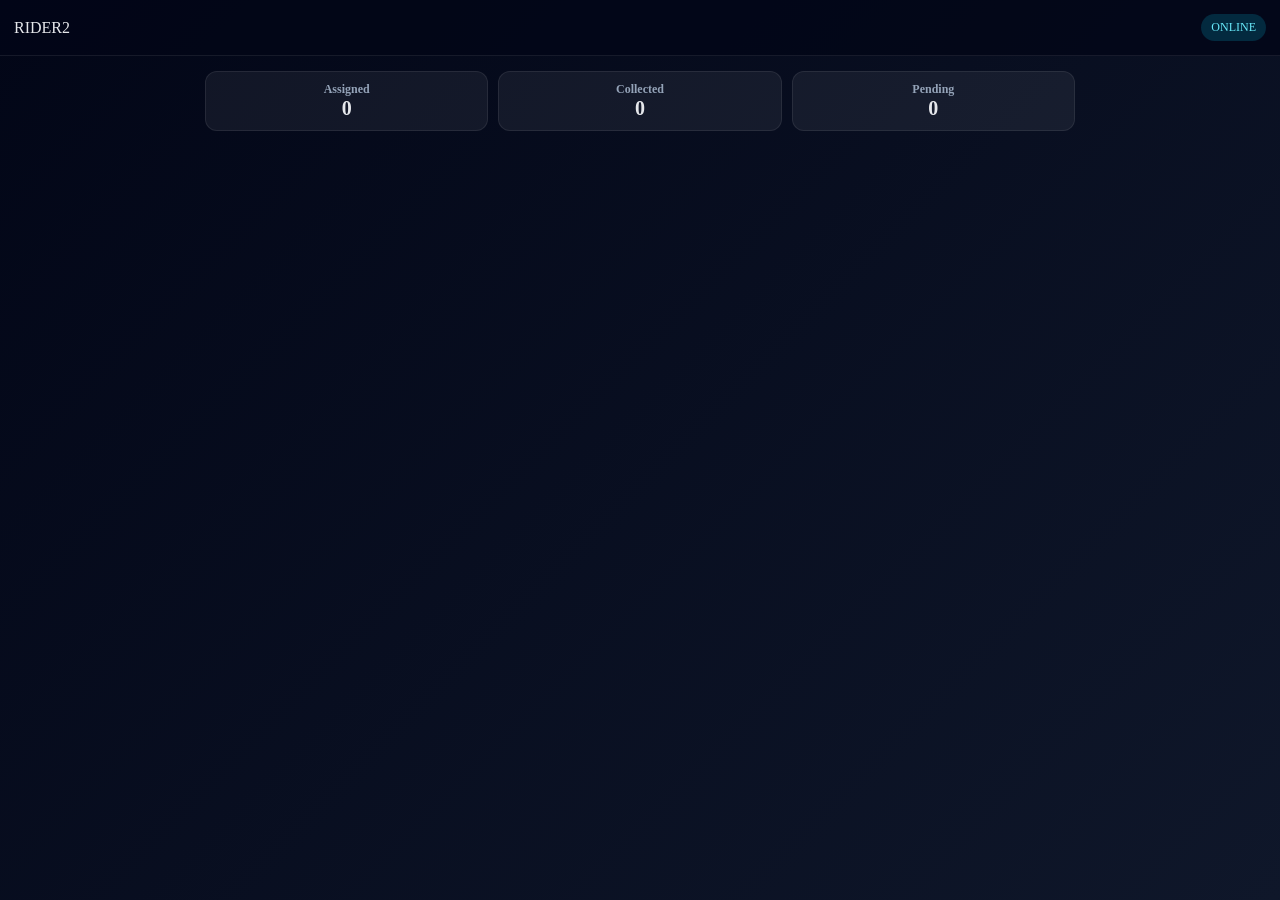
<file: rider2.html>
<!DOCTYPE html>
<html lang="en">
<head>
<meta charset="UTF-8" />
<meta name="viewport" content="width=device-width, initial-scale=1.0"/>
<title>Kasipag Rider Dashboard</title>

<style>
:root{
  --bg:#0b1220;
  --glass:rgba(255,255,255,.06);
  --border:rgba(255,255,255,.08);
  --primary:#06b6d4;
  --text:#e5e7eb;
  --muted:#94a3b8;
}

*{margin:0;padding:0;box-sizing:border-box;font-family:Segoe UI;}

body{
  background:linear-gradient(135deg,#020617,#0f172a);
  color:var(--text);
  min-height:100vh;
}

/* HEADER */
header{
  display:flex;
  justify-content:space-between;
  align-items:center;
  padding:14px;
  background:rgba(2,6,23,.8);
  border-bottom:1px solid var(--border);
  position:sticky;
  top:0;
}

.badge{
  padding:6px 10px;
  border-radius:999px;
  background:rgba(6,182,212,.2);
  color:#67e8f9;
  font-size:12px;
}

/* CONTAINER */
.container{
  max-width:900px;
  margin:auto;
  padding:15px;
}

/* STATS */
.grid{
  display:grid;
  grid-template-columns:repeat(3,1fr);
  gap:10px;
  margin-bottom:15px;
}

.card{
  background:var(--glass);
  border:1px solid var(--border);
  padding:10px;
  border-radius:12px;
  text-align:center;
}

.card h4{
  font-size:12px;
  color:var(--muted);
}

.card p{
  font-size:20px;
  font-weight:600;
}

/* ITEM */
.item{
  background:var(--glass);
  border:1px solid var(--border);
  padding:12px;
  border-radius:12px;
  margin-bottom:10px;
}

.row{
  display:flex;
  justify-content:space-between;
}

.small{
  font-size:12px;
  color:var(--muted);
}

/* STATUS */
.status{
  padding:4px 8px;
  border-radius:999px;
  font-size:12px;
}

.Pending{background:rgba(245,158,11,.2);color:#fbbf24}
.Collected{background:rgba(59,130,246,.2);color:#60a5fa}

/* BUTTON */
button{
  margin-top:8px;
  padding:8px 10px;
  border:none;
  border-radius:10px;
  background:var(--primary);
  cursor:pointer;
  font-weight:600;
}

button:hover{opacity:.8}

</style>
</head>

<body>

<header>
  <div id="title">RIDER</div>
  <div class="badge" id="badge">ONLINE</div>
</header>

<div class="container">

<!-- STATS -->
<div class="grid">
  <div class="card">
    <h4>Assigned</h4>
    <p id="total">0</p>
  </div>

  <div class="card">
    <h4>Collected</h4>
    <p id="collected">0</p>
  </div>

  <div class="card">
    <h4>Pending</h4>
    <p id="pending">0</p>
  </div>
</div>

<!-- LIST -->
<div id="list"></div>

</div>

<script>

let role = localStorage.getItem("role") || "rider2";
role = role.toLowerCase();

document.getElementById("title").innerText = role.toUpperCase();

let loans = JSON.parse(localStorage.getItem("loans")) || [];

/* REALTIME UPDATE */
window.addEventListener("storage", () => {
  loans = JSON.parse(localStorage.getItem("loans")) || [];
  render();
});

/* RENDER */
function render(){
  let list = document.getElementById("list");
  list.innerHTML = "";

  let total = 0;
  let collected = 0;
  let pending = 0;

  loans.forEach((l,i)=>{

    if(!l.rider) return;
    if(l.rider.toLowerCase() !== role) return;

    total++;
    if(l.status === "Collected") collected++;
    if(l.status === "Pending") pending++;

    list.innerHTML += `
    <div class="item">
      <div class="row">
        <b>${l.leader}</b>
        <span class="status ${l.status}">${l.status}</span>
      </div>

      <div class="small">₱${l.amount}</div>
      <div class="small">Assigned: ${l.rider}</div>

      ${l.status === "Pending"
        ? `<button onclick="collect(${i})">Collect</button>`
        : `<div class="small">Completed ✔</div>`}
    </div>
    `;
  });

  document.getElementById("total").innerText = total;
  document.getElementById("collected").innerText = collected;
  document.getElementById("pending").innerText = pending;

  localStorage.setItem("loans", JSON.stringify(loans));
}

/* COLLECT */
function collect(i){
  loans[i].status = "Collected";
  localStorage.setItem("loans", JSON.stringify(loans));
  render();
}

/* INIT */
render();

</script>

</body>
</html>
</file>
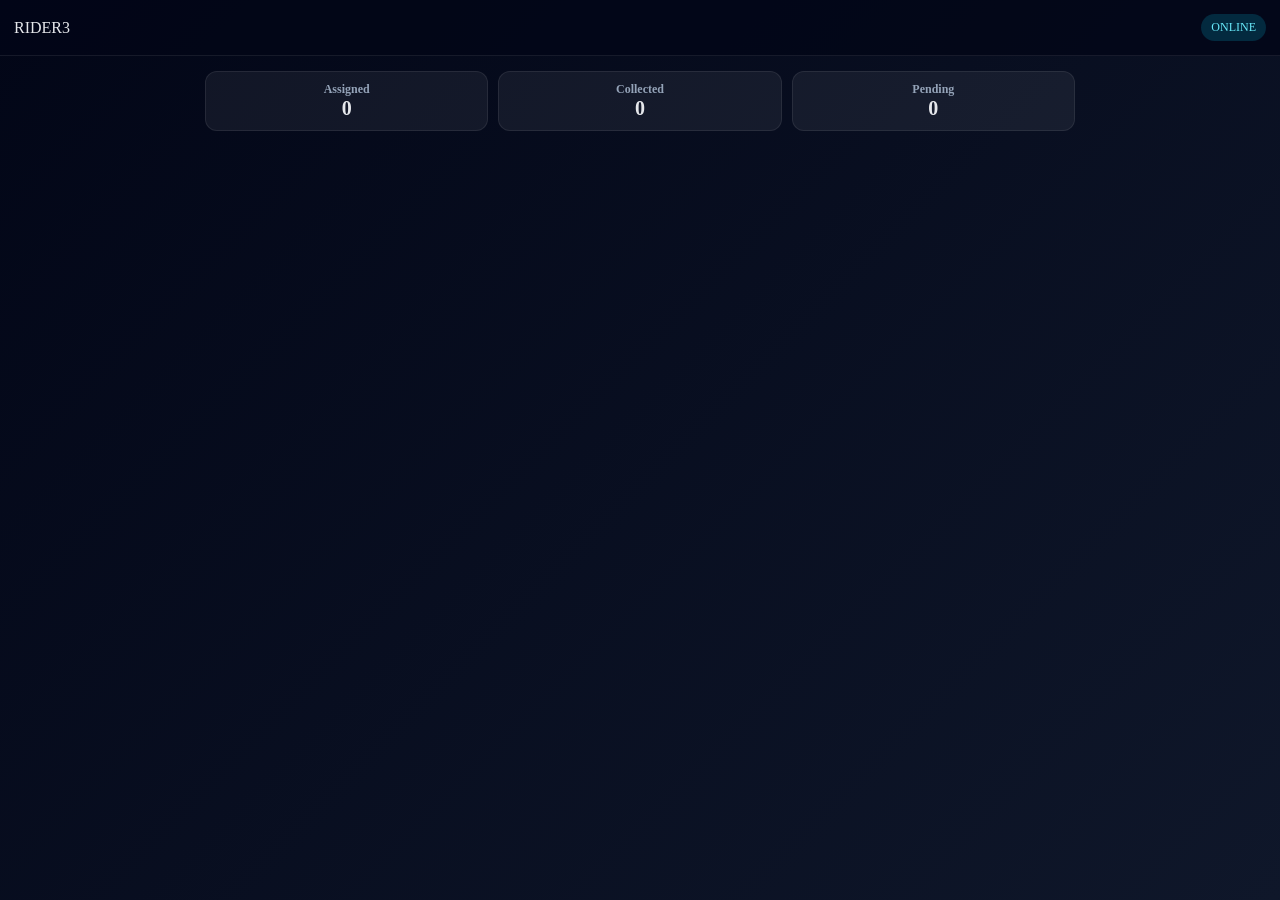
<file: rider3.html>
<!DOCTYPE html>
<html lang="en">
<head>
<meta charset="UTF-8" />
<meta name="viewport" content="width=device-width, initial-scale=1.0"/>
<title>Kasipag Rider Dashboard</title>

<style>
:root{
  --bg:#0b1220;
  --glass:rgba(255,255,255,.06);
  --border:rgba(255,255,255,.08);
  --primary:#06b6d4;
  --text:#e5e7eb;
  --muted:#94a3b8;
}

*{margin:0;padding:0;box-sizing:border-box;font-family:Segoe UI;}

body{
  background:linear-gradient(135deg,#020617,#0f172a);
  color:var(--text);
  min-height:100vh;
}

/* HEADER */
header{
  display:flex;
  justify-content:space-between;
  align-items:center;
  padding:14px;
  background:rgba(2,6,23,.8);
  border-bottom:1px solid var(--border);
  position:sticky;
  top:0;
}

.badge{
  padding:6px 10px;
  border-radius:999px;
  background:rgba(6,182,212,.2);
  color:#67e8f9;
  font-size:12px;
}

/* CONTAINER */
.container{
  max-width:900px;
  margin:auto;
  padding:15px;
}

/* STATS */
.grid{
  display:grid;
  grid-template-columns:repeat(3,1fr);
  gap:10px;
  margin-bottom:15px;
}

.card{
  background:var(--glass);
  border:1px solid var(--border);
  padding:10px;
  border-radius:12px;
  text-align:center;
}

.card h4{
  font-size:12px;
  color:var(--muted);
}

.card p{
  font-size:20px;
  font-weight:600;
}

/* ITEM */
.item{
  background:var(--glass);
  border:1px solid var(--border);
  padding:12px;
  border-radius:12px;
  margin-bottom:10px;
}

.row{
  display:flex;
  justify-content:space-between;
}

.small{
  font-size:12px;
  color:var(--muted);
}

/* STATUS */
.status{
  padding:4px 8px;
  border-radius:999px;
  font-size:12px;
}

.Pending{background:rgba(245,158,11,.2);color:#fbbf24}
.Collected{background:rgba(59,130,246,.2);color:#60a5fa}

/* BUTTON */
button{
  margin-top:8px;
  padding:8px 10px;
  border:none;
  border-radius:10px;
  background:var(--primary);
  cursor:pointer;
  font-weight:600;
}

button:hover{opacity:.8}

</style>
</head>

<body>

<header>
  <div id="title">RIDER</div>
  <div class="badge" id="badge">ONLINE</div>
</header>

<div class="container">

<!-- STATS -->
<div class="grid">
  <div class="card">
    <h4>Assigned</h4>
    <p id="total">0</p>
  </div>

  <div class="card">
    <h4>Collected</h4>
    <p id="collected">0</p>
  </div>

  <div class="card">
    <h4>Pending</h4>
    <p id="pending">0</p>
  </div>
</div>

<!-- LIST -->
<div id="list"></div>

</div>

<script>

let role = localStorage.getItem("role") || "rider3";
role = role.toLowerCase();

document.getElementById("title").innerText = role.toUpperCase();

let loans = JSON.parse(localStorage.getItem("loans")) || [];

/* REALTIME UPDATE */
window.addEventListener("storage", () => {
  loans = JSON.parse(localStorage.getItem("loans")) || [];
  render();
});

/* RENDER */
function render(){
  let list = document.getElementById("list");
  list.innerHTML = "";

  let total = 0;
  let collected = 0;
  let pending = 0;

  loans.forEach((l,i)=>{

    if(!l.rider) return;
    if(l.rider.toLowerCase() !== role) return;

    total++;
    if(l.status === "Collected") collected++;
    if(l.status === "Pending") pending++;

    list.innerHTML += `
    <div class="item">
      <div class="row">
        <b>${l.leader}</b>
        <span class="status ${l.status}">${l.status}</span>
      </div>

      <div class="small">₱${l.amount}</div>
      <div class="small">Assigned: ${l.rider}</div>

      ${l.status === "Pending"
        ? `<button onclick="collect(${i})">Collect</button>`
        : `<div class="small">Completed ✔</div>`}
    </div>
    `;
  });

  document.getElementById("total").innerText = total;
  document.getElementById("collected").innerText = collected;
  document.getElementById("pending").innerText = pending;

  localStorage.setItem("loans", JSON.stringify(loans));
}

/* COLLECT */
function collect(i){
  loans[i].status = "Collected";
  localStorage.setItem("loans", JSON.stringify(loans));
  render();
}

/* INIT */
render();

</script>

</body>
</html>
</file>
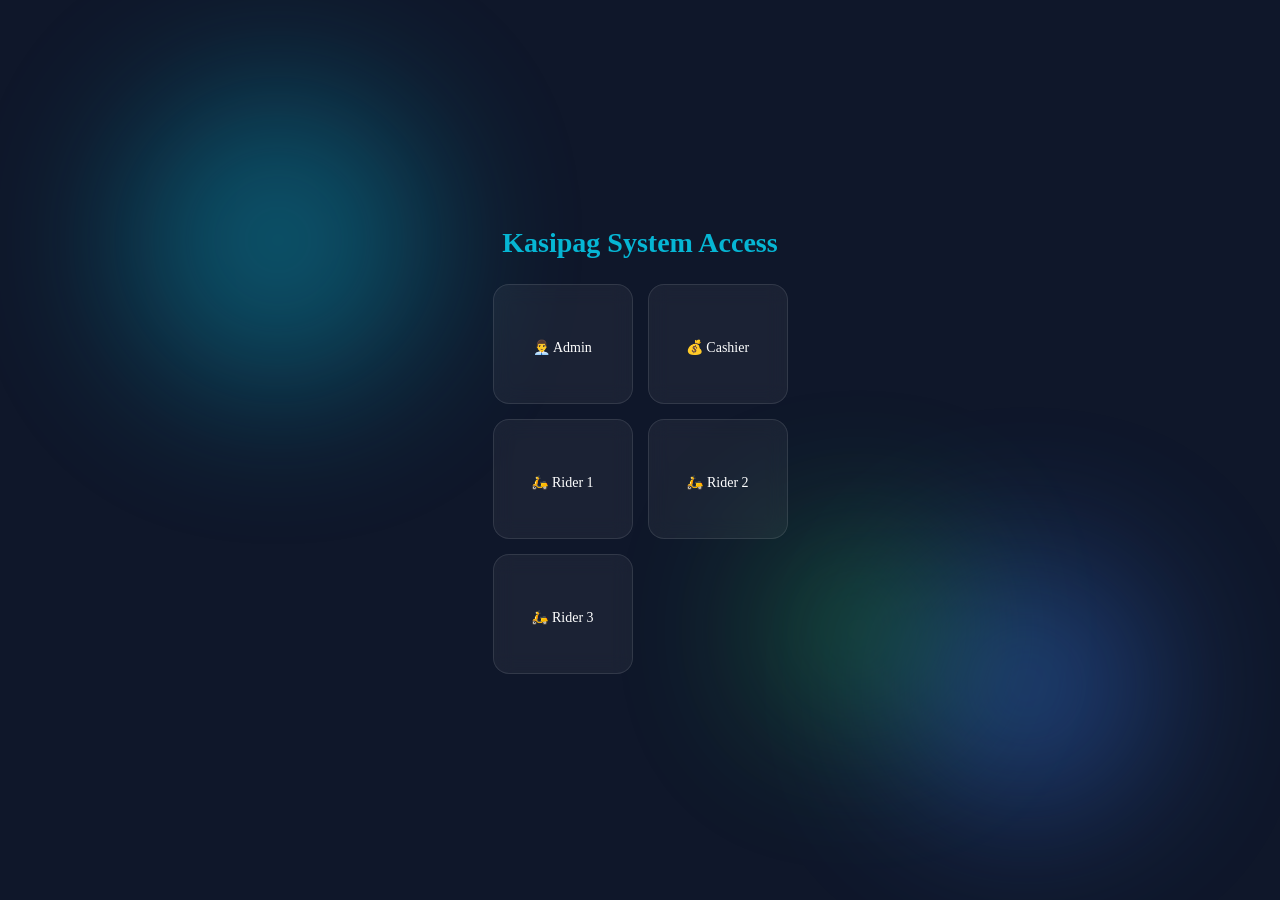
<file: role-selector.html>
<!DOCTYPE html>
<html lang="en">
<head>
<meta charset="UTF-8">
<meta name="viewport" content="width=device-width, initial-scale=1.0">
<title>Kasipag Role Selector</title>

<style>
*{
  margin:0;
  padding:0;
  box-sizing:border-box;
  font-family:Segoe UI;
}

body{
  height:100vh;
  display:flex;
  justify-content:center;
  align-items:center;
  background:#0f172a;
  color:white;
  overflow:hidden;
}

/* 🔥 ANIMATED BACKGROUND */
.bg{
  position:fixed;
  width:100%;
  height:100%;
  z-index:-1;
}

.circle{
  position:absolute;
  border-radius:50%;
  filter:blur(80px);
  opacity:0.4;
  animation:move 8s infinite alternate;
}

.circle1{width:300px;height:300px;background:#06b6d4;top:10%;left:10%;}
.circle2{width:250px;height:250px;background:#3b82f6;bottom:10%;right:10%;}
.circle3{width:180px;height:180px;background:#22c55e;top:60%;left:60%;}

@keyframes move{
  from{transform:translateY(0);}
  to{transform:translateY(40px);}
}

/* CONTAINER */
.container{
  text-align:center;
  padding:20px;
  animation:fade 1s ease-in-out;
}

h1{
  margin-bottom:25px;
  font-size:28px;
  color:#06b6d4;
}

/* GRID */
.grid{
  display:grid;
  grid-template-columns:repeat(2,140px);
  gap:15px;
  justify-content:center;
}

/* BUTTON CARD */
button{
  height:120px;
  border:none;
  border-radius:16px;
  background:rgba(255,255,255,0.05);
  border:1px solid rgba(255,255,255,0.1);
  color:white;
  font-size:14px;
  cursor:pointer;
  transition:.3s;
  backdrop-filter:blur(10px);
}

/* ICON STYLE TEXT */
button::before{
  content:"";
  display:block;
  font-size:24px;
  margin-bottom:8px;
}

button:hover{
  transform:scale(1.05);
  background:#06b6d4;
  box-shadow:0 0 20px rgba(6,182,212,0.4);
}

/* RESPONSIVE MOBILE */
@media(max-width:500px){
  .grid{
    grid-template-columns:repeat(2,120px);
  }

  button{
    height:100px;
  }
}

@keyframes fade{
  from{opacity:0;transform:translateY(20px);}
  to{opacity:1;transform:translateY(0);}
}
</style>
</head>

<body>

<!-- BACKGROUND -->
<div class="bg">
  <div class="circle circle1"></div>
  <div class="circle circle2"></div>
  <div class="circle circle3"></div>
</div>

<div class="container">

  <h1>Kasipag System Access</h1>

  <div class="grid">

    <button onclick="setRole('admin')">👨‍💼 Admin</button>
    <button onclick="setRole('cashier')">💰 Cashier</button>
    <button onclick="setRole('rider 1')">🛵 Rider 1</button>
    <button onclick="setRole('rider 2')">🛵 Rider 2</button>
    <button onclick="setRole('rider 3')">🛵 Rider 3</button>

  </div>

</div>

<script>

function setRole(role){

  localStorage.setItem("role", role);

  // ADMIN SPECIAL ROUTE
  if(role === "admin"){
    window.location.href = "admin-access.html";
  } 
  else {
    window.location.href = "login.html";
  }

}

</script>

</body>
</html>
</file>
